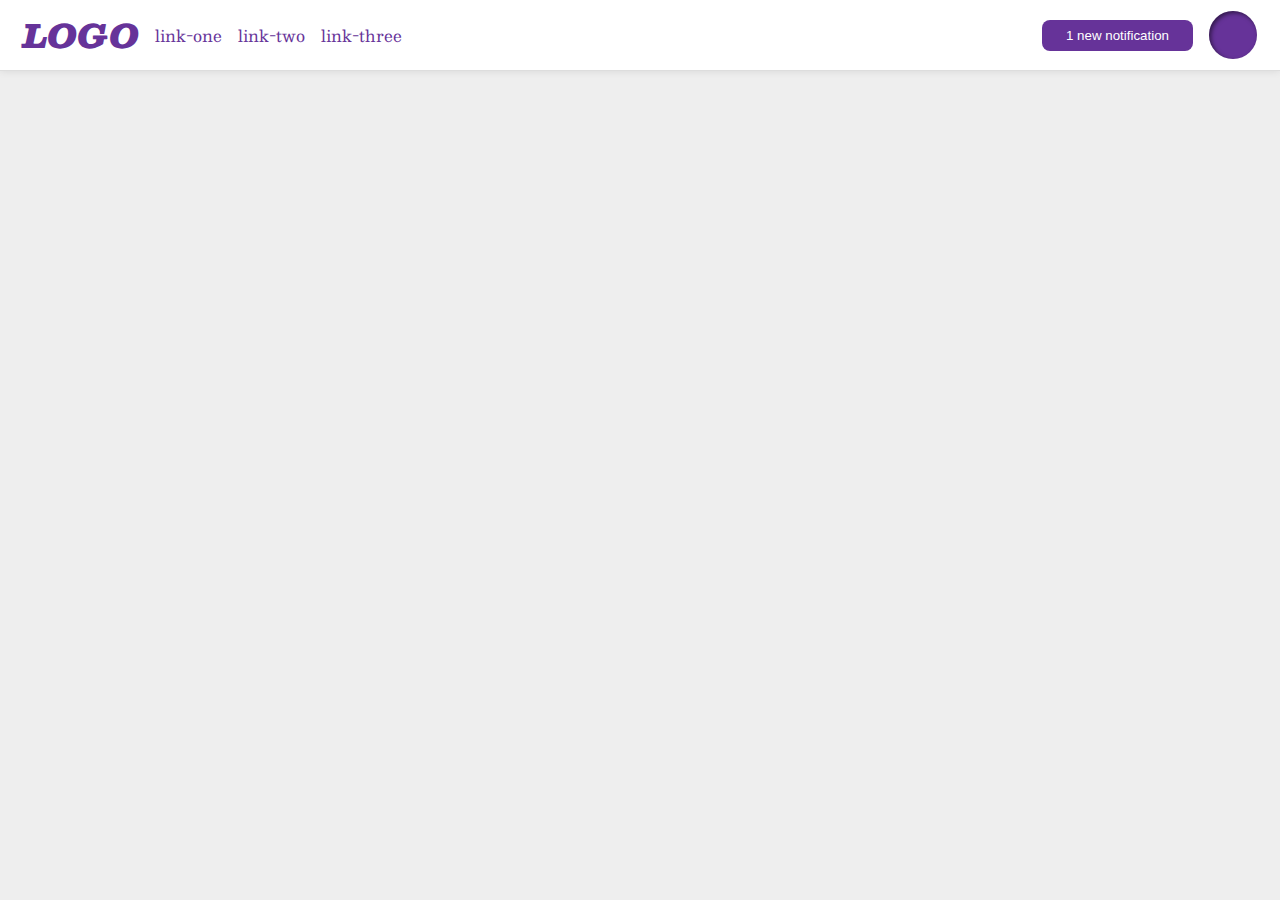
<file: flex/03-flex-header-2/index.html>
<!DOCTYPE html>
<html lang="en">
  <head>
    <meta charset="UTF-8">
    <meta http-equiv="X-UA-Compatible" content="IE=edge">
    <meta name="viewport" content="width=device-width, initial-scale=1.0">
    <title>Flex Header 2</title>
    <link rel="stylesheet" href="style.css">
  </head>
  <body>
    <div class="header">
      <div class="left">
        <div class="logo">
          LOGO
        </div>
        <ul class="links">
          <li><a href="google.com">link-one</a></li>
          <li><a href="google.com">link-two</a></li>
          <li><a href="google.com">link-three</a></li>
        </ul>
      </div>
      <div class="right">
        <button class="notifications">
          1 new notification
        </button>
        <div class="profile-image"></div>
      </div>
    </div>
  </body>
</html>
</file>
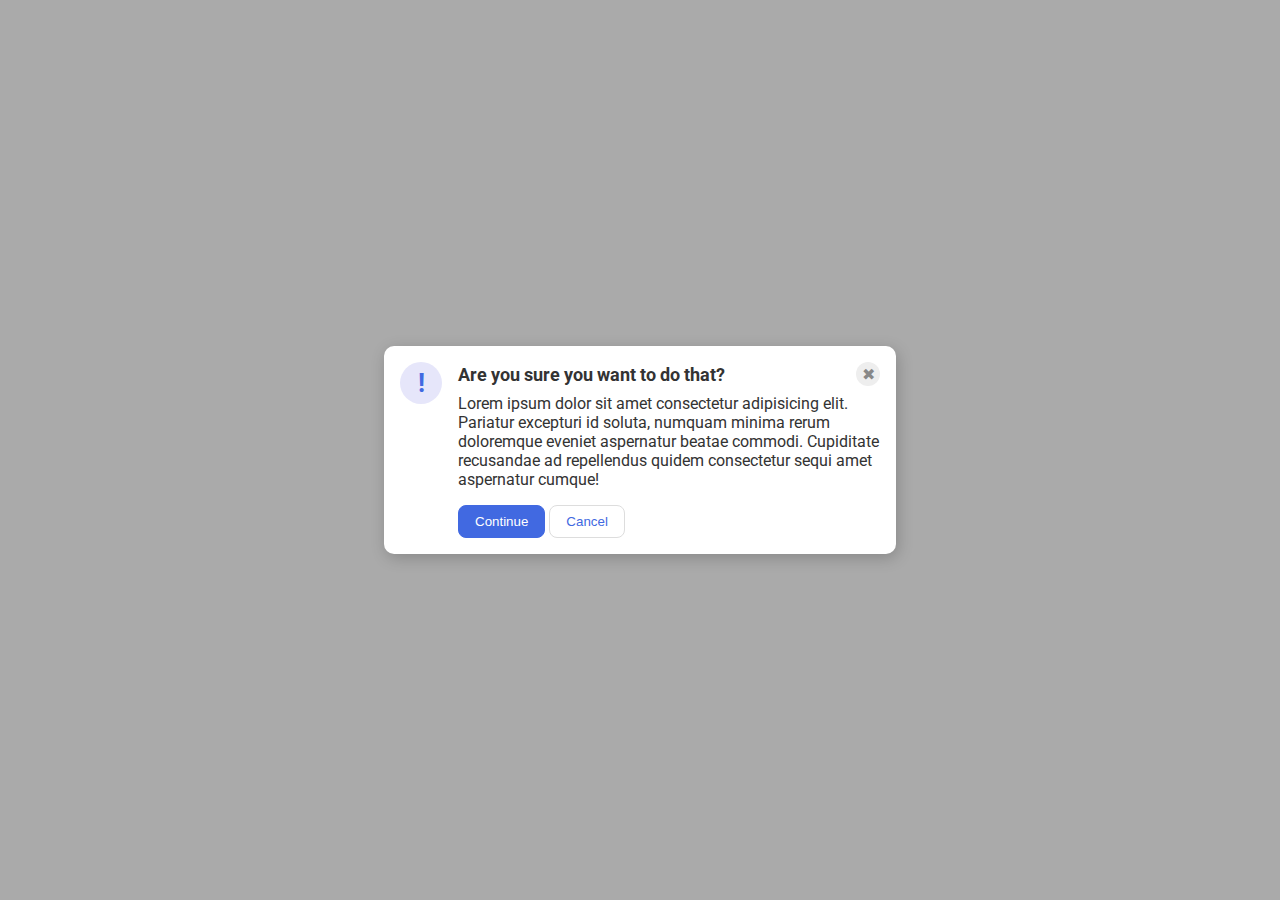
<file: flex/05-flex-modal/index.html>
<!DOCTYPE html>
<html lang="en">
  <head>
    <meta charset="UTF-8">
    <meta http-equiv="X-UA-Compatible" content="IE=edge">
    <meta name="viewport" content="width=device-width, initial-scale=1.0">
    <link rel="stylesheet" href="style.css">
    <title>Modal</title>
  </head>
  <body>
    <div class="modal">
      <div class="icon">!</div>
      <div class="container">
        <div class="header">Are you sure you want to do that?
          <div class="close-button">✖</div>
        </div>
        <div class="text">Lorem ipsum dolor sit amet consectetur adipisicing elit. Pariatur excepturi id soluta, numquam minima rerum doloremque eveniet aspernatur beatae commodi. Cupiditate recusandae ad repellendus quidem consectetur sequi amet aspernatur cumque!</div>
        <button class="continue">Continue</button>
        <button class="cancel">Cancel</button>
      </div>
    </div>
  </body>
</html>
</file>
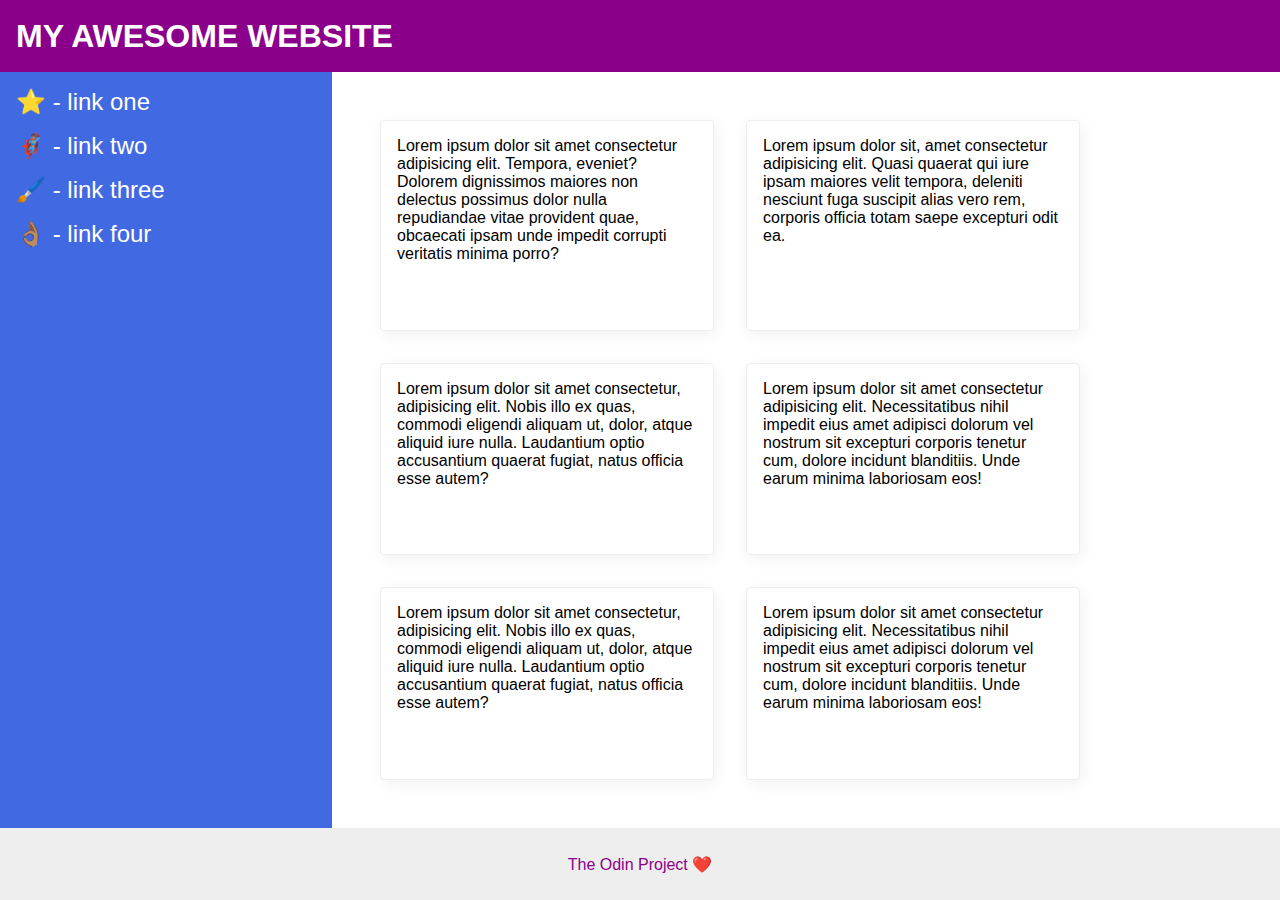
<file: flex/07-flex-layout-2/index.html>
<!DOCTYPE html>
<html lang="en">
  <head>
    <meta charset="UTF-8">
    <meta http-equiv="X-UA-Compatible" content="IE=edge">
    <meta name="viewport" content="width=device-width, initial-scale=1.0">
    <title>The Holy Grail</title>
    <link rel="stylesheet" href="style.css">
  </head>
  <body>
    <div class="header">
      MY AWESOME WEBSITE
    </div>
    <div class="body">
      <div class="sidebar">
        <ul>
          <li><a href="#">⭐ - link one</a></li>
          <li><a href="#">🦸🏽‍♂️ - link two</a></li>
          <li><a href="#">🖌️ - link three</a></li>
          <li><a href="#">👌🏽 - link four</a></li>
        </ul>
      </div>
      <div class="container">
        <div class="card">Lorem ipsum dolor sit amet consectetur adipisicing elit. Tempora, eveniet? Dolorem dignissimos maiores non delectus possimus dolor nulla repudiandae vitae provident quae, obcaecati ipsam unde impedit corrupti veritatis minima porro?</div>
        <div class="card">Lorem ipsum dolor sit, amet consectetur adipisicing elit. Quasi quaerat qui iure ipsam maiores velit tempora, deleniti nesciunt fuga suscipit alias vero rem, corporis officia totam saepe excepturi odit ea.</div>
        <div class="card">Lorem ipsum dolor sit amet consectetur, adipisicing elit. Nobis illo ex quas, commodi eligendi aliquam ut, dolor, atque aliquid iure nulla. Laudantium optio accusantium quaerat fugiat, natus officia esse autem?</div>
        <div class="card">Lorem ipsum dolor sit amet consectetur adipisicing elit. Necessitatibus nihil impedit eius amet adipisci dolorum vel nostrum sit excepturi corporis tenetur cum, dolore incidunt blanditiis. Unde earum minima laboriosam eos!</div>
        <div class="card">Lorem ipsum dolor sit amet consectetur, adipisicing elit. Nobis illo ex quas, commodi eligendi aliquam ut, dolor, atque aliquid iure nulla. Laudantium optio accusantium quaerat fugiat, natus officia esse autem?</div>
        <div class="card">Lorem ipsum dolor sit amet consectetur adipisicing elit. Necessitatibus nihil impedit eius amet adipisci dolorum vel nostrum sit excepturi corporis tenetur cum, dolore incidunt blanditiis. Unde earum minima laboriosam eos!</div>
      </div>
    </div>
    <div class="footer">
      The Odin Project ❤️
    </div>
  </body>
</html>
</file>
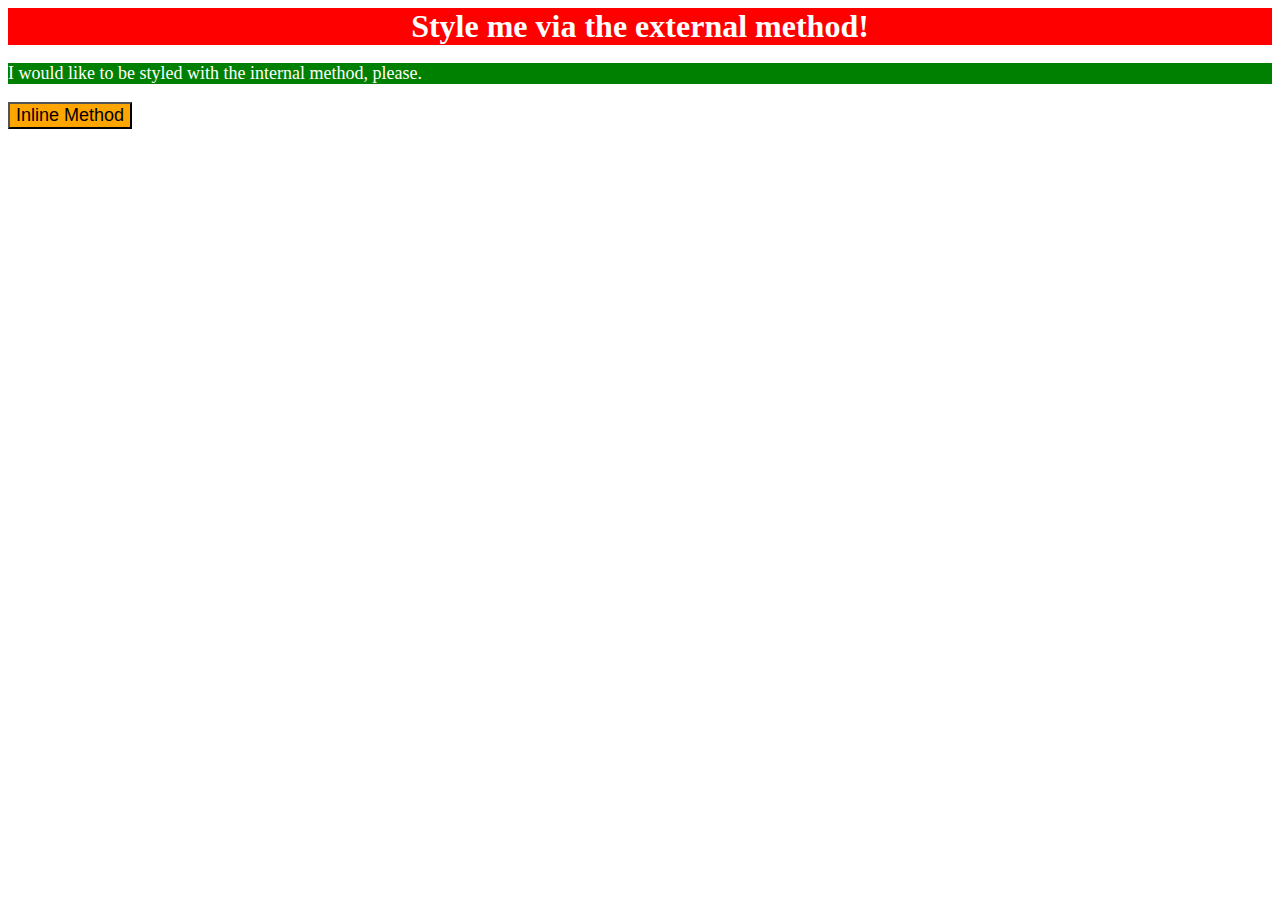
<file: foundations/01-css-methods/index.html>
<!DOCTYPE html>
<html lang="en">
  <head>
    <style>
      p {
        background-color: green;
        color: white;
        font-size: 18px;
      }
    </style>
    <meta charset="UTF-8">
    <title>Methods for Adding CSS</title>
    <link rel="stylesheet", href="style.css">
  </head>
  <body>
    <div>Style me via the external method!</div>
    <p>I would like to be styled with the internal method, please.</p>
    <button style="background-color: orange; font-size: 18px;">Inline Method</button>
  </body>
</html>
</file>
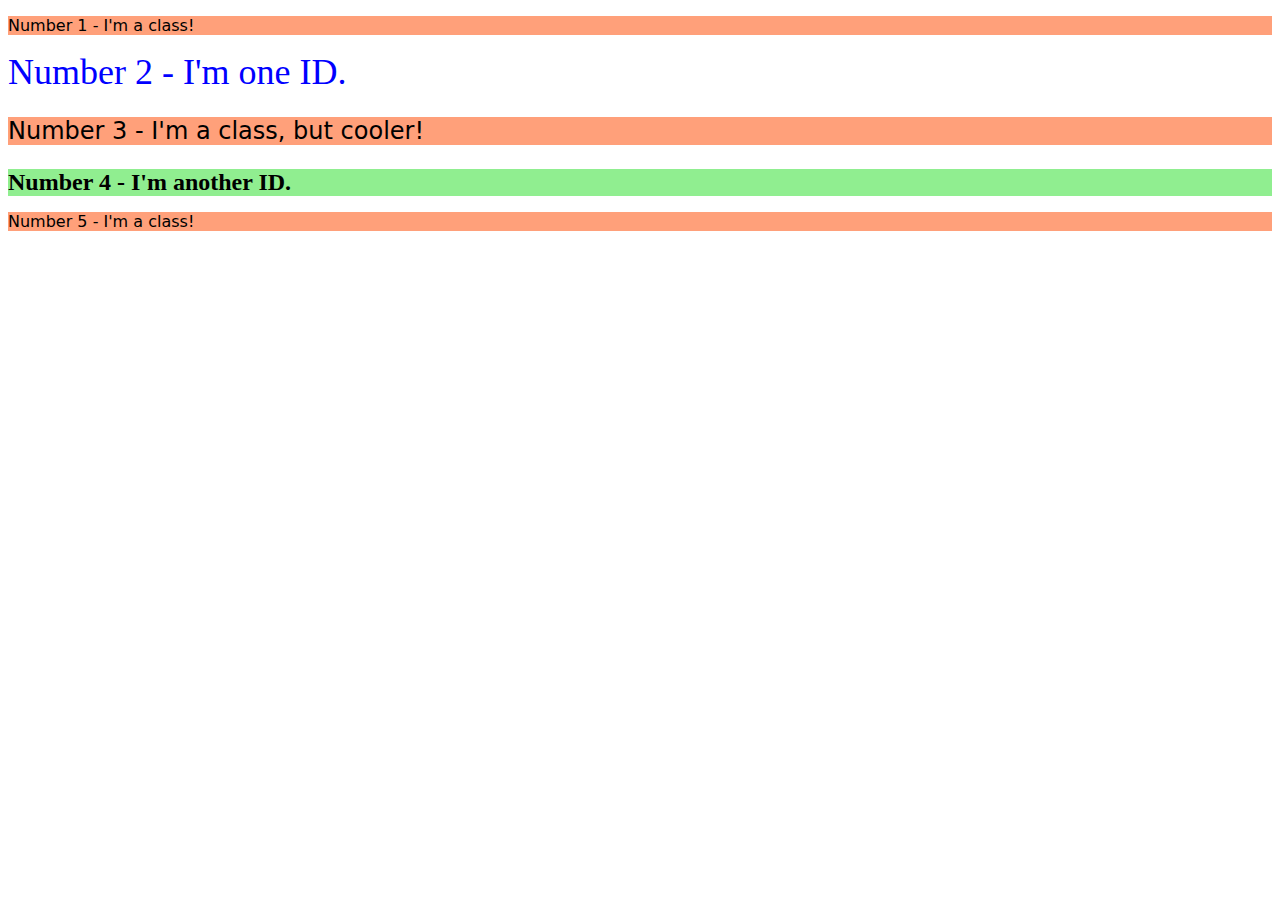
<file: foundations/02-class-id-selectors/index.html>
<!DOCTYPE html>
<html lang="en">
  <head>
    <meta charset="UTF-8">
    <meta http-equiv="X-UA-Compatible" content="IE=edge">
    <meta name="viewport" content="width=device-width, initial-scale=1.0">
    <title>Class and ID Selectors</title>
    <link rel="stylesheet" href="style.css">
  </head>
  <body>
    <p class="odd">Number 1 - I'm a class!</p>
    <div id="two">Number 2 - I'm one ID.</div>
    <p class="odd three">Number 3 - I'm a class, but cooler!</p>
    <div id="four">Number 4 - I'm another ID.</div>
    <p class="odd">Number 5 - I'm a class!</p>
  </body>
</html>
</file>
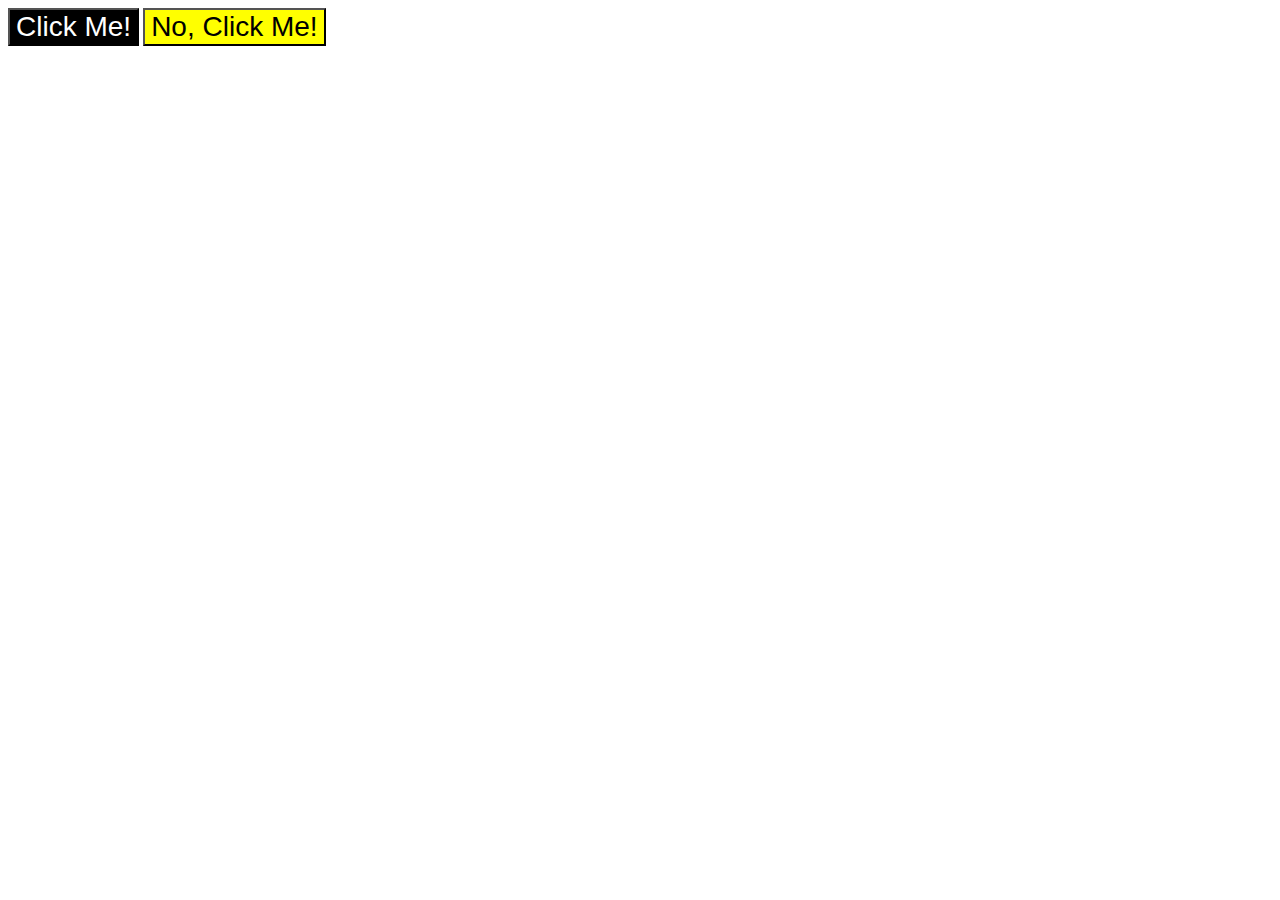
<file: foundations/03-grouping-selectors/index.html>
<!DOCTYPE html>
<html lang="en">
  <head>
    <meta charset="UTF-8">
    <meta http-equiv="X-UA-Compatible" content="IE=edge">
    <meta name="viewport" content="width=device-width, initial-scale=1.0">
    <title>Grouping Selectors</title>
    <link rel="stylesheet" href="style.css">
  </head>
  <body>
    <button class="first">Click Me!</button>
    <button class="second">No, Click Me!</button>
  </body>
</html>
</file>
<file: flex/03-flex-header-2/style.css>
/* this is some magical font-importing.  
you'll learn about it later. */
@import url('https://fonts.googleapis.com/css2?family=Besley:ital,wght@0,400;1,900&display=swap');

body {
  margin: 0;
  background: #eee;
  font-family: Besley, serif;
}

.header {
  background: white;
  border-bottom: 1px solid #ddd;
  box-shadow: 0 0 8px rgba(0,0,0,.1);
  display: flex;
  justify-content: space-between;
  padding: 8px;
}

.left, .right {
  display: flex;
  align-items: center;
  gap: 16px;
}

.profile-image {
  background: rebeccapurple;
  box-shadow: inset 2px 2px 4px rgba(0,0,0,.5);
  border-radius: 50%;
  width: 48px;
  height: 48px;
  margin-right: 15px;
}

.logo {
  color: rebeccapurple;
  font-size: 32px;
  font-weight: 900;
  font-style: italic;
  margin-left: 15px;
  padding: 0;
}

button {
  border: none;
  border-radius: 8px;
  background: rebeccapurple;
  color: white;
  padding: 8px 24px;
}

a {
  /* this removes the line under our links */
  text-decoration: none;
  color: rebeccapurple;
}

ul {
  list-style-type: none;
  display: flex;
  gap: 16px;
  padding-left: 0;
  margin: 0;
}
</file>
<file: flex/05-flex-modal/style.css>
@import url('https://fonts.googleapis.com/css2?family=Roboto:wght@400;700&display=swap');

html, body {
  height: 100%;
}

body {
  font-family: Roboto, sans-serif;
  margin: 0;
  background: #aaa;
  color: #333;
  /* I'll give you this one for free */
  display: flex;
  align-items: center;
  justify-content: center;
}

.modal {
  background: white;
  width: 480px;
  border-radius: 10px;
  box-shadow: 2px 4px 16px rgba(0,0,0,.2);
}

.icon {
  color: royalblue;
  font-size: 26px;
  font-weight: 700;
  background: lavender;
  width: 42px;
  height: 42px;
  border-radius: 50%;
  display: flex;
  align-items: center;
  justify-content: center;
}

.close-button {
  background: #eee;
  border-radius: 50%;
  color: #888;
  font-weight: 400;
  font-size: 16px;
  height: 24px;
  width: 24px;
  display: flex;
  align-items: center;
  justify-content: center;
}

button {
  padding: 8px 16px;
  border-radius: 8px;
}

button.continue {
  background: royalblue;
  border: 1px solid royalblue;
  color: white;
}

button.cancel {
  background: white;
  border: 1px solid #ddd;
  color: royalblue;
}

.modal {
  display: flex;
  gap: 16px;
  padding: 16px;
}

.icon {
  flex-shrink: 0;
}

.header {
  display: flex;
  align-items: center;
  justify-content: space-between;
  font-size: 18px;
  font-weight: 700;
  margin-bottom: 8px;
}

.text {
  margin-bottom: 16px;
}
</file>
<file: flex/07-flex-layout-2/style.css>
body {
  font-family: -apple-system, BlinkMacSystemFont, 'Segoe UI', Roboto, Oxygen, Ubuntu, Cantarell, 'Open Sans', 'Helvetica Neue', sans-serif;
  margin: 0;
  min-height: 100vh;
  display: flex;
  flex-direction: column;
}

.header {
  height: 72px;
  background: darkmagenta;
  color: white;
  font-size: 32px;
  display: flex;
  align-items: center;
  padding: 0 16px;
  font-weight: 900;
}

.body {
  flex: 1;
  display: flex;
}

.container {
  display: flex;
  flex-flow: wrap;
  padding: 32px;
}

.footer {
  height: 72px;
  background: #eee;
  color: darkmagenta;
  display: flex;
  justify-content: center;
  align-items: center;
}

.sidebar {
  width: 300px;
  background: royalblue;
  font-size: 24px;
  flex-shrink: 0;
  padding: 16px;
}

.card {
  border: 1px solid #eee;
  box-shadow: 2px 4px 16px rgba(0,0,0,.06);
  border-radius: 4px;
  padding: 16px;
  margin: 16px;
  width: 300px;
}

ul {
  list-style-type: none;
  margin: 0;
  padding: 0;
}

li {
  margin-bottom: 16px;
}

a {
  color: white;
  text-decoration: none;
  font-size: 24px;
}

/* text-decoration: none;
</file>
<file: foundations/01-css-methods/style.css>
div {
    background-color: red;
    color: white;
    font-size: 32px;
    text-align: center;
    font-weight: bold;
}
</file>
<file: foundations/02-class-id-selectors/style.css>
.odd {
    background-color: #ffa07a;
    font-family: Verdana, DejaVu Sans, sans-serif;
}

#two {
    color:#0000ff;
    font-size: 36px;
}

.three {
    font-size: 24px;
}

#four {
    background-color: #90ee90;
    font-size: 24px;
    font-weight: bold;
}
</file>
<file: foundations/03-grouping-selectors/style.css>
.first {
    background-color:#000000;
    color: #ffffff;
}

.second {
    background-color: #ffff00;
}

.first,
.second {
    font-size: 28px;
    font-family: Helvetica, "Times New Roman", sans-serif;
}
</file>
